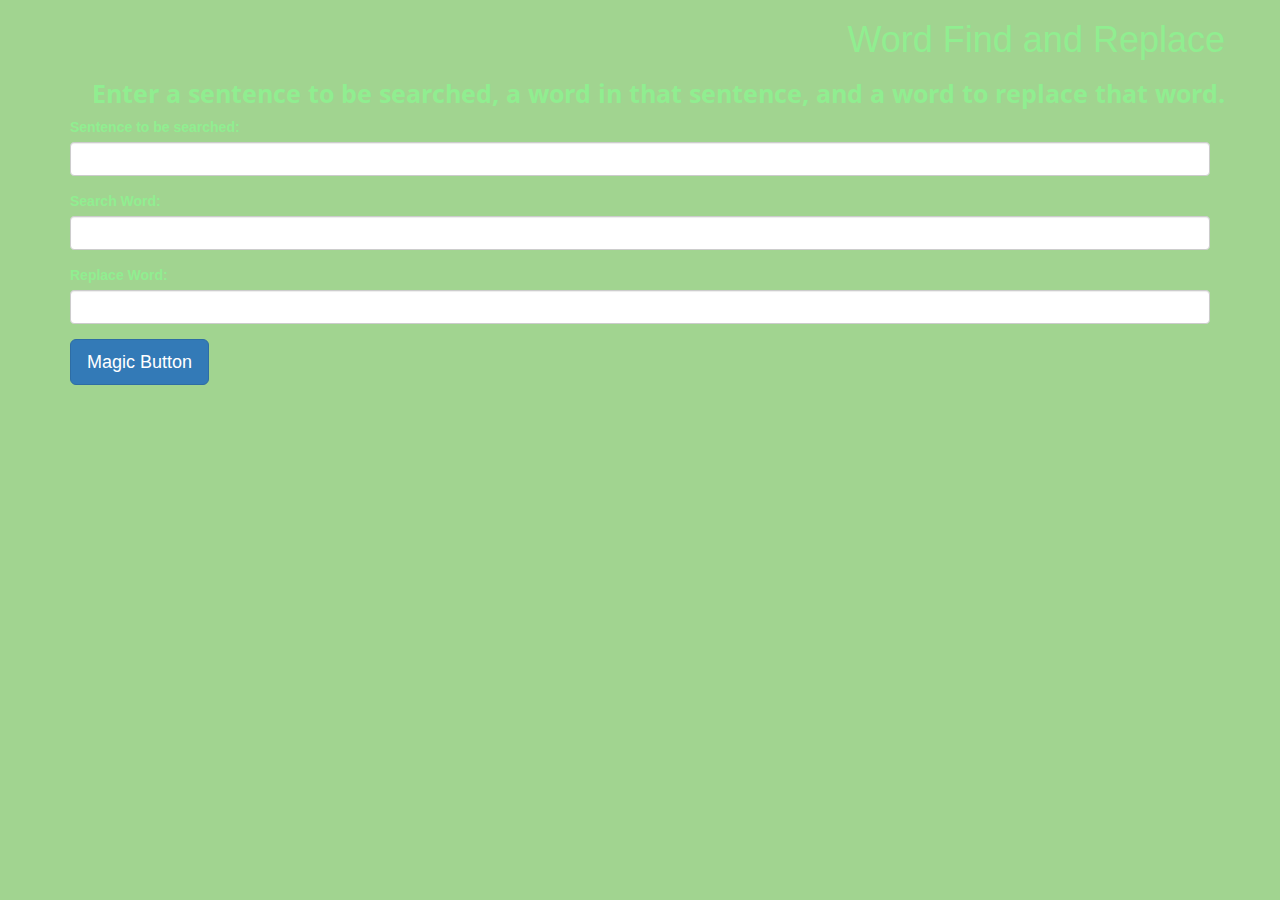
<file: index.html>
<!DOCTYPE html>
<html>
<head>
  <link rel="stylesheet" href="https://maxcdn.bootstrapcdn.com/bootstrap/3.3.5/css/bootstrap.min.css">
  <link href='https://fonts.googleapis.com/css?family=Open+Sans+Condensed:300,700' rel='stylesheet' type='text/css'>
  <link href="css/styles.css" rel="stylesheet" type="text/css">
  <script src="js/jquery-2.1.4.js"></script>
  <script src="js/scripts.js"></script>
  <title>Word Find and Replace</title>
</head>
<body>
  <div class="container">
    <div class="row text-right">
      <h1>Word Find and Replace</h1>
    </div>
    <div class="row text-right">
      <h4>Enter a sentence to be searched, a word in that sentence, and a word to replace that word.</h4>
    </div>
    <form id="wordFindReplace">
      <div class="form-group">
        <label id ="sentence">Sentence to be searched:</label>
        <input class="form-control" type="text" id="sentence" value="">
      </div>
      <div class="form-group">
        <label id = "searchWord">Search Word:</label>
        <input class="form-control" type="text" id="searchWord" value="">
      </div>
      <div class="form-group">
        <label id = "replaceWord">Replace Word:</label>
        <input class="form-control" type="text" id="replaceWord" value="">
      </div>
      <button type="submit" class="btn btn-lg btn-primary">Magic Button</button>
    </form>

    <div class="row text-center" id="result">
      <p><span class="result"></span></p>
    </div>
  </div>
</body>
</html>
</file>
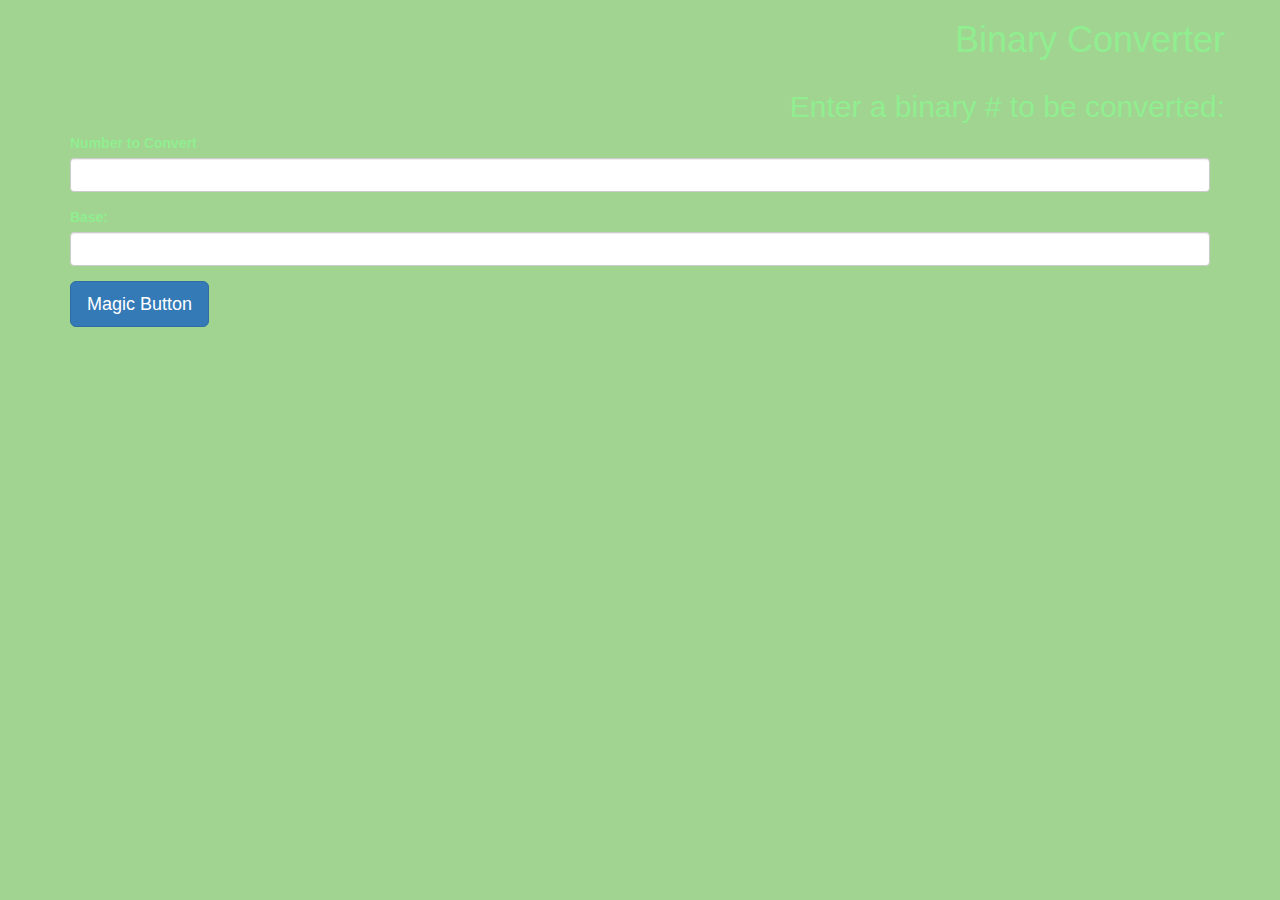
<file: bases.html>
<!DOCTYPE html>
<html>
<head>
  <link rel="stylesheet" href="https://maxcdn.bootstrapcdn.com/bootstrap/3.3.5/css/bootstrap.min.css">
  <link href='https://fonts.googleapis.com/css?family=Open+Sans+Condensed:300,700' rel='stylesheet' type='text/css'>
  <link href="css/styles.css" rel="stylesheet" type="text/css">
  <script src="js/jquery-2.1.4.js"></script>
  <script src="js/scripts.js"></script>
  <title>Binary Converter</title>
</head>
<body>
  <div class="container">
    <div class="row text-right">
      <h1>Binary Converter</h1>
    </div>
    <div class="row text-right">
      <h2>Enter a binary # to be converted:</h2>
    </div>
    <form id="bases">
      <div class="form-group">
        <label id ="base">Number to Convert</label>
        <input class="form-control" type="text" id="base" value="">
      </div>
      <div class="form-group">
        <label id = "custom_base">Base:</label>
        <input class="form-control" type="text" id="custom_base" value="">
      </div>
      <button type="submit" class="btn btn-lg btn-primary">Magic Button</button>
    </form>

    <div class="row" id="result">
      <p><span class="result"></span></p>
    </div>
  </div>
</body>
</html>
</file>
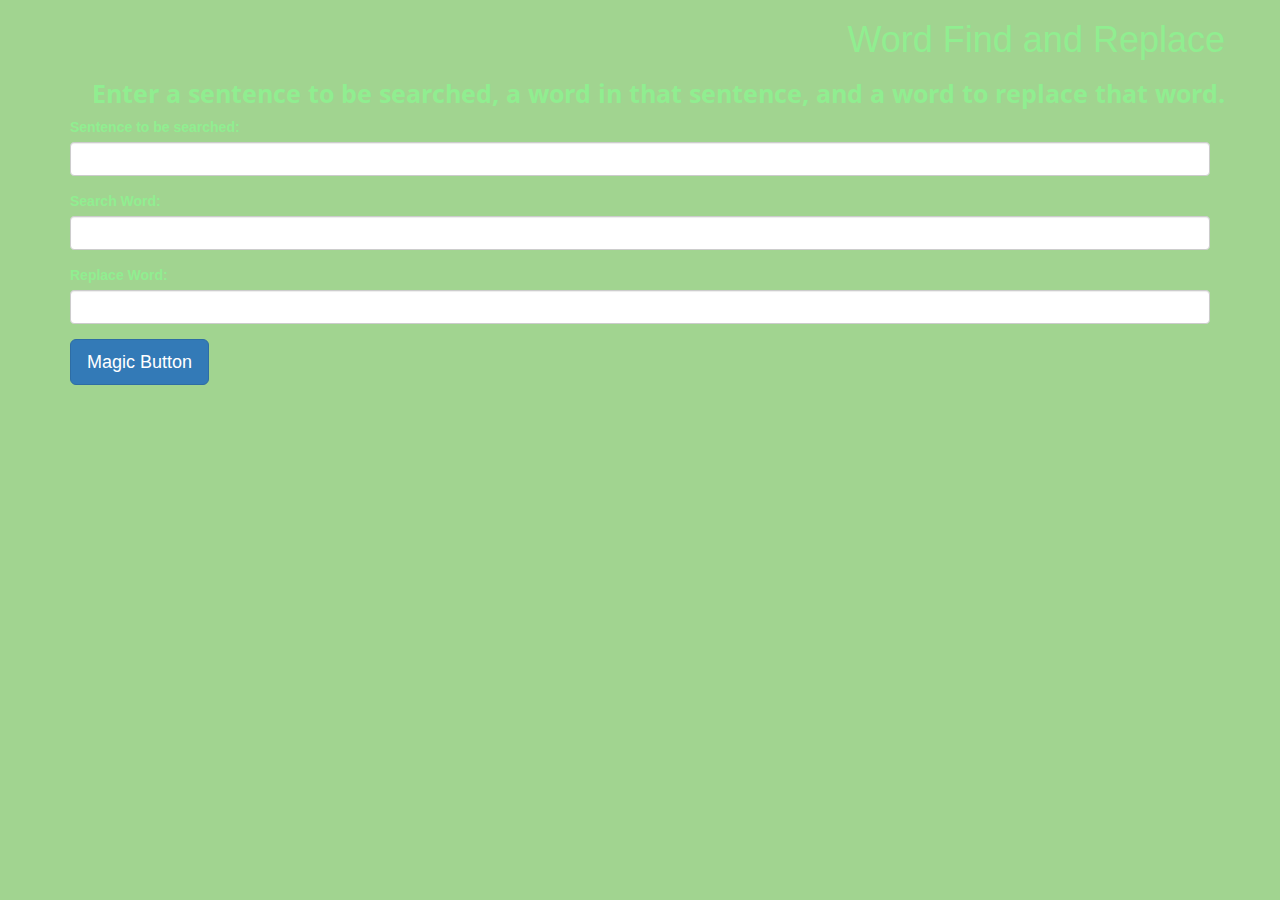
<file: wordFindReplace.html>
<!DOCTYPE html>
<html>
<head>
  <link rel="stylesheet" href="https://maxcdn.bootstrapcdn.com/bootstrap/3.3.5/css/bootstrap.min.css">
  <link href='https://fonts.googleapis.com/css?family=Open+Sans+Condensed:300,700' rel='stylesheet' type='text/css'>
  <link href="css/styles.css" rel="stylesheet" type="text/css">
  <script src="js/jquery-2.1.4.js"></script>
  <script src="js/scripts.js"></script>
  <title>Word Find and Replace</title>
</head>
<body>
  <div class="container">
    <div class="row text-right">
      <h1>Word Find and Replace</h1>
    </div>
    <div class="row text-right">
      <h4>Enter a sentence to be searched, a word in that sentence, and a word to replace that word.</h4>
    </div>
    <form id="wordFindReplace">
      <div class="form-group">
        <label id ="sentence">Sentence to be searched:</label>
        <input class="form-control" type="text" id="sentence" value="">
      </div>
      <div class="form-group">
        <label id = "searchWord">Search Word:</label>
        <input class="form-control" type="text" id="searchWord" value="">
      </div>
      <div class="form-group">
        <label id = "replaceWord">Replace Word:</label>
        <input class="form-control" type="text" id="replaceWord" value="">
      </div>
      <button type="submit" class="btn btn-lg btn-primary">Magic Button</button>
    </form>

    <div class="row" id="result">
      <p><span class="result"></span></p>
    </div>
  </div>
</body>
</html>
</file>
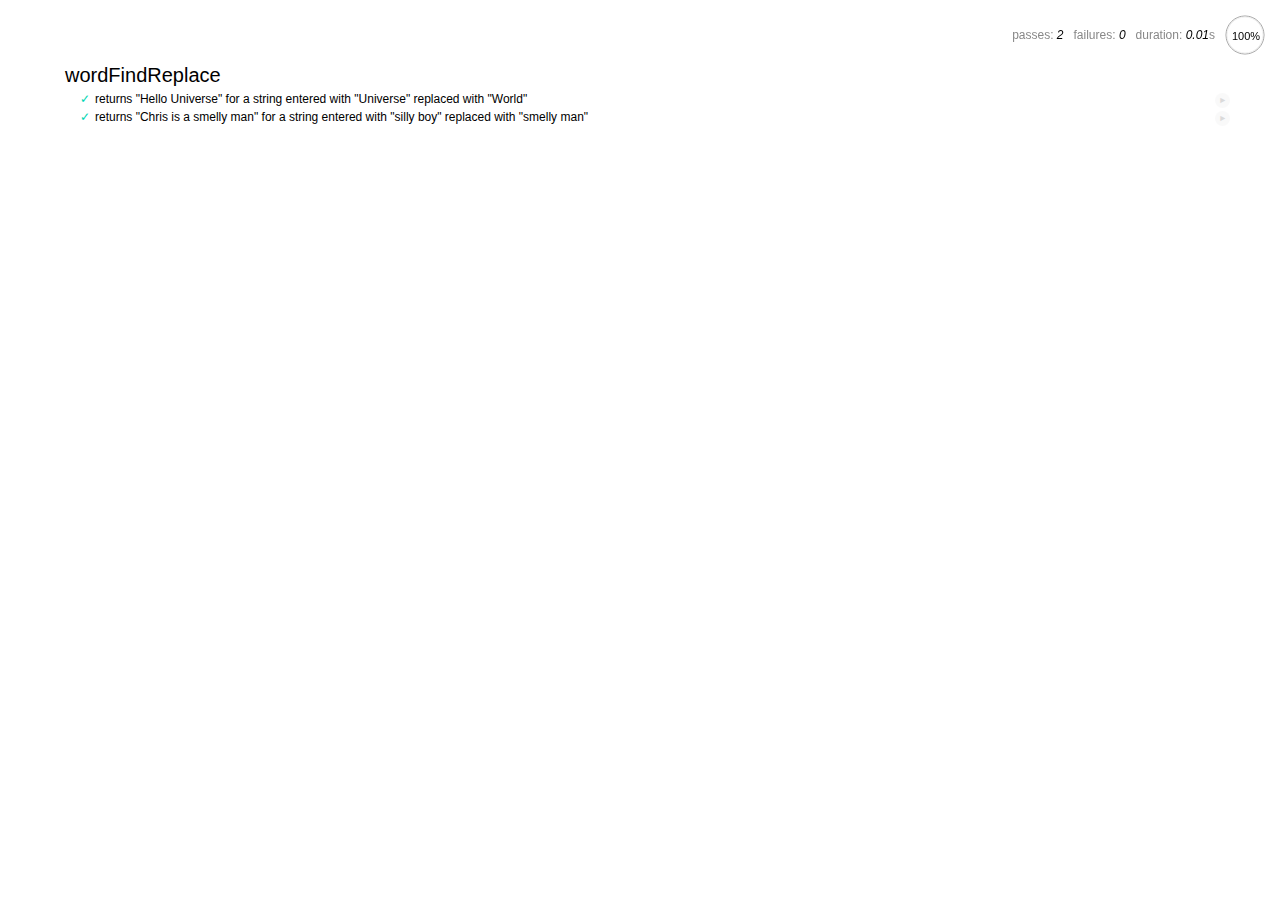
<file: spec/spec-runner.html>
<html>
<head>
  <title>Mocha spec runner</title>
  <link rel="stylesheet" href="mocha.css">
</head>
<body>
  <div id="mocha"></div>
  <script src="../js/jquery-2.1.4.js"></script>
  <script src="../js/scripts.js"></script>
  <script src="mocha.js"></script>
  <script src="chai.js"></script>
  <script>mocha.setup('bdd');</script>
  <script src="specs.js"></script>
  <script>
  expect = chai.expect;
  mocha.checkLeaks();
  mocha.globals(['jQuery']);
  mocha.run();
  </script>
</body>
</html>
</file>
<file: css/styles.css>
body {
    background-color: #A1D490;
    color: #90EE90;
    /*color: #8FBC8F;*/
    background-image: url(http://lifewallpaperz.com/images/2015/beautiful/beautiful-05.jpg);
}

#result {
  display: none;
}

h1, h2, {
  font-family: 'Open Sans Condensed', sans-serif;
  font-weight: 700;
  font-size: 3.8em;

}

h3, h4{
  font-family: 'Open Sans Condensed', sans-serif;
  font-weight: 700;
  font-size: 1.8em;
}

#result {
  margin-top: 40px;
  font-family: 'Open Sans Condensed', sans-serif;
  font-weight: 700;
  font-size: 1.8em;
}
</file>
<file: spec/mocha.css>
@charset "utf-8";

body {
  margin:0;
}

#mocha {
  font: 20px/1.5 "Helvetica Neue", Helvetica, Arial, sans-serif;
  margin: 60px 50px;
}

#mocha ul,
#mocha li {
  margin: 0;
  padding: 0;
}

#mocha ul {
  list-style: none;
}

#mocha h1,
#mocha h2 {
  margin: 0;
}

#mocha h1 {
  margin-top: 15px;
  font-size: 1em;
  font-weight: 200;
}

#mocha h1 a {
  text-decoration: none;
  color: inherit;
}

#mocha h1 a:hover {
  text-decoration: underline;
}

#mocha .suite .suite h1 {
  margin-top: 0;
  font-size: .8em;
}

#mocha .hidden {
  display: none;
}

#mocha h2 {
  font-size: 12px;
  font-weight: normal;
  cursor: pointer;
}

#mocha .suite {
  margin-left: 15px;
}

#mocha .test {
  margin-left: 15px;
  overflow: hidden;
}

#mocha .test.pending:hover h2::after {
  content: '(pending)';
  font-family: arial, sans-serif;
}

#mocha .test.pass.medium .duration {
  background: #c09853;
}

#mocha .test.pass.slow .duration {
  background: #b94a48;
}

#mocha .test.pass::before {
  content: '✓';
  font-size: 12px;
  display: block;
  float: left;
  margin-right: 5px;
  color: #00d6b2;
}

#mocha .test.pass .duration {
  font-size: 9px;
  margin-left: 5px;
  padding: 2px 5px;
  color: #fff;
  -webkit-box-shadow: inset 0 1px 1px rgba(0,0,0,.2);
  -moz-box-shadow: inset 0 1px 1px rgba(0,0,0,.2);
  box-shadow: inset 0 1px 1px rgba(0,0,0,.2);
  -webkit-border-radius: 5px;
  -moz-border-radius: 5px;
  -ms-border-radius: 5px;
  -o-border-radius: 5px;
  border-radius: 5px;
}

#mocha .test.pass.fast .duration {
  display: none;
}

#mocha .test.pending {
  color: #0b97c4;
}

#mocha .test.pending::before {
  content: '◦';
  color: #0b97c4;
}

#mocha .test.fail {
  color: #c00;
}

#mocha .test.fail pre {
  color: black;
}

#mocha .test.fail::before {
  content: '✖';
  font-size: 12px;
  display: block;
  float: left;
  margin-right: 5px;
  color: #c00;
}

#mocha .test pre.error {
  color: #c00;
  max-height: 300px;
  overflow: auto;
}

#mocha .test .html-error {
  overflow: auto;
  color: black;
  line-height: 1.5;
  display: block;
  float: left;
  clear: left;
  font: 12px/1.5 monaco, monospace;
  margin: 5px;
  padding: 15px;
  border: 1px solid #eee;
  max-width: 85%; /*(1)*/
  max-width: calc(100% - 42px); /*(2)*/
  max-height: 300px;
  word-wrap: break-word;
  border-bottom-color: #ddd;
  -webkit-border-radius: 3px;
  -webkit-box-shadow: 0 1px 3px #eee;
  -moz-border-radius: 3px;
  -moz-box-shadow: 0 1px 3px #eee;
  border-radius: 3px;
}

#mocha .test .html-error pre.error {
  border: none;
  -webkit-border-radius: none;
  -webkit-box-shadow: none;
  -moz-border-radius: none;
  -moz-box-shadow: none;
  padding: 0;
  margin: 0;
  margin-top: 18px;
  max-height: none;
}

/**
 * (1): approximate for browsers not supporting calc
 * (2): 42 = 2*15 + 2*10 + 2*1 (padding + margin + border)
 *      ^^ seriously
 */
#mocha .test pre {
  display: block;
  float: left;
  clear: left;
  font: 12px/1.5 monaco, monospace;
  margin: 5px;
  padding: 15px;
  border: 1px solid #eee;
  max-width: 85%; /*(1)*/
  max-width: calc(100% - 42px); /*(2)*/
  word-wrap: break-word;
  border-bottom-color: #ddd;
  -webkit-border-radius: 3px;
  -webkit-box-shadow: 0 1px 3px #eee;
  -moz-border-radius: 3px;
  -moz-box-shadow: 0 1px 3px #eee;
  border-radius: 3px;
}

#mocha .test h2 {
  position: relative;
}

#mocha .test a.replay {
  position: absolute;
  top: 3px;
  right: 0;
  text-decoration: none;
  vertical-align: middle;
  display: block;
  width: 15px;
  height: 15px;
  line-height: 15px;
  text-align: center;
  background: #eee;
  font-size: 15px;
  -moz-border-radius: 15px;
  border-radius: 15px;
  -webkit-transition: opacity 200ms;
  -moz-transition: opacity 200ms;
  transition: opacity 200ms;
  opacity: 0.3;
  color: #888;
}

#mocha .test:hover a.replay {
  opacity: 1;
}

#mocha-report.pass .test.fail {
  display: none;
}

#mocha-report.fail .test.pass {
  display: none;
}

#mocha-report.pending .test.pass,
#mocha-report.pending .test.fail {
  display: none;
}
#mocha-report.pending .test.pass.pending {
  display: block;
}

#mocha-error {
  color: #c00;
  font-size: 1.5em;
  font-weight: 100;
  letter-spacing: 1px;
}

#mocha-stats {
  position: fixed;
  top: 15px;
  right: 10px;
  font-size: 12px;
  margin: 0;
  color: #888;
  z-index: 1;
}

#mocha-stats .progress {
  float: right;
  padding-top: 0;
}

#mocha-stats em {
  color: black;
}

#mocha-stats a {
  text-decoration: none;
  color: inherit;
}

#mocha-stats a:hover {
  border-bottom: 1px solid #eee;
}

#mocha-stats li {
  display: inline-block;
  margin: 0 5px;
  list-style: none;
  padding-top: 11px;
}

#mocha-stats canvas {
  width: 40px;
  height: 40px;
}

#mocha code .comment { color: #ddd; }
#mocha code .init { color: #2f6fad; }
#mocha code .string { color: #5890ad; }
#mocha code .keyword { color: #8a6343; }
#mocha code .number { color: #2f6fad; }

@media screen and (max-device-width: 480px) {
  #mocha {
    margin: 60px 0px;
  }

  #mocha #stats {
    position: absolute;
  }
}
</file>
